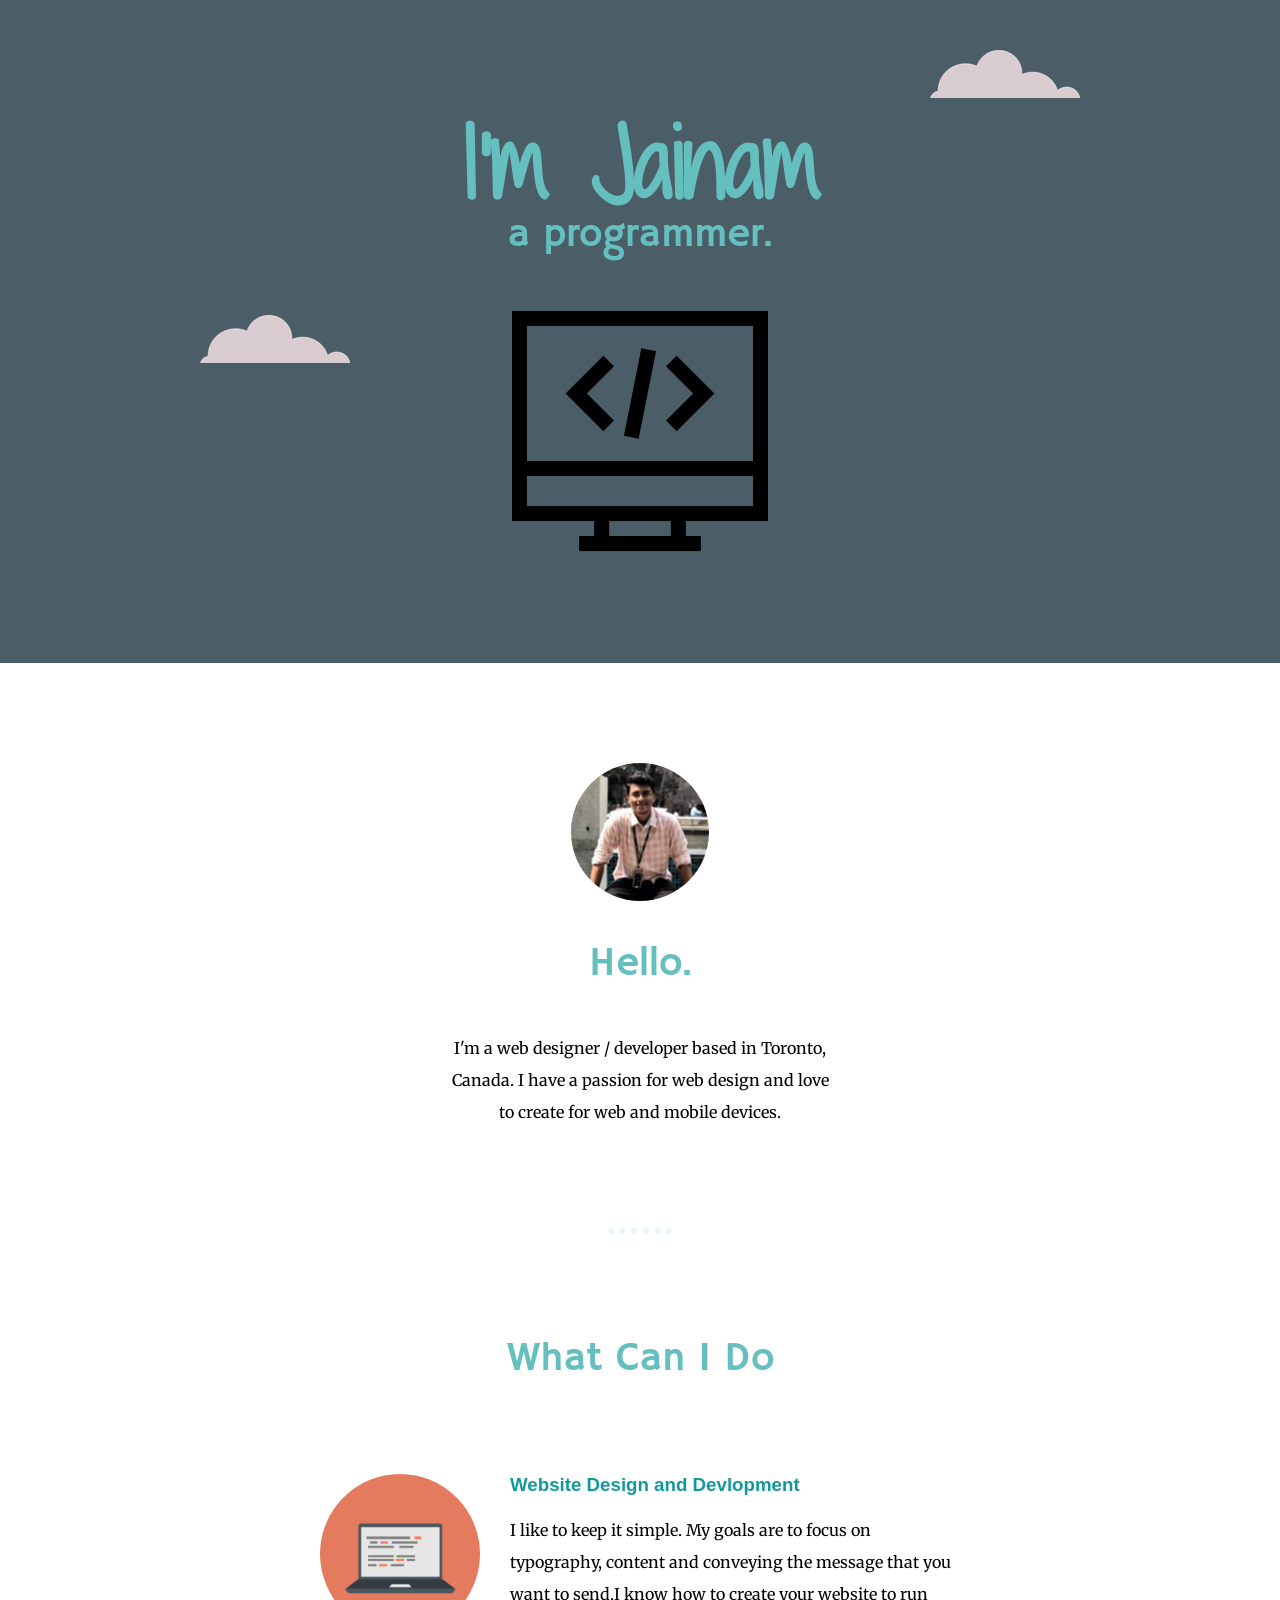
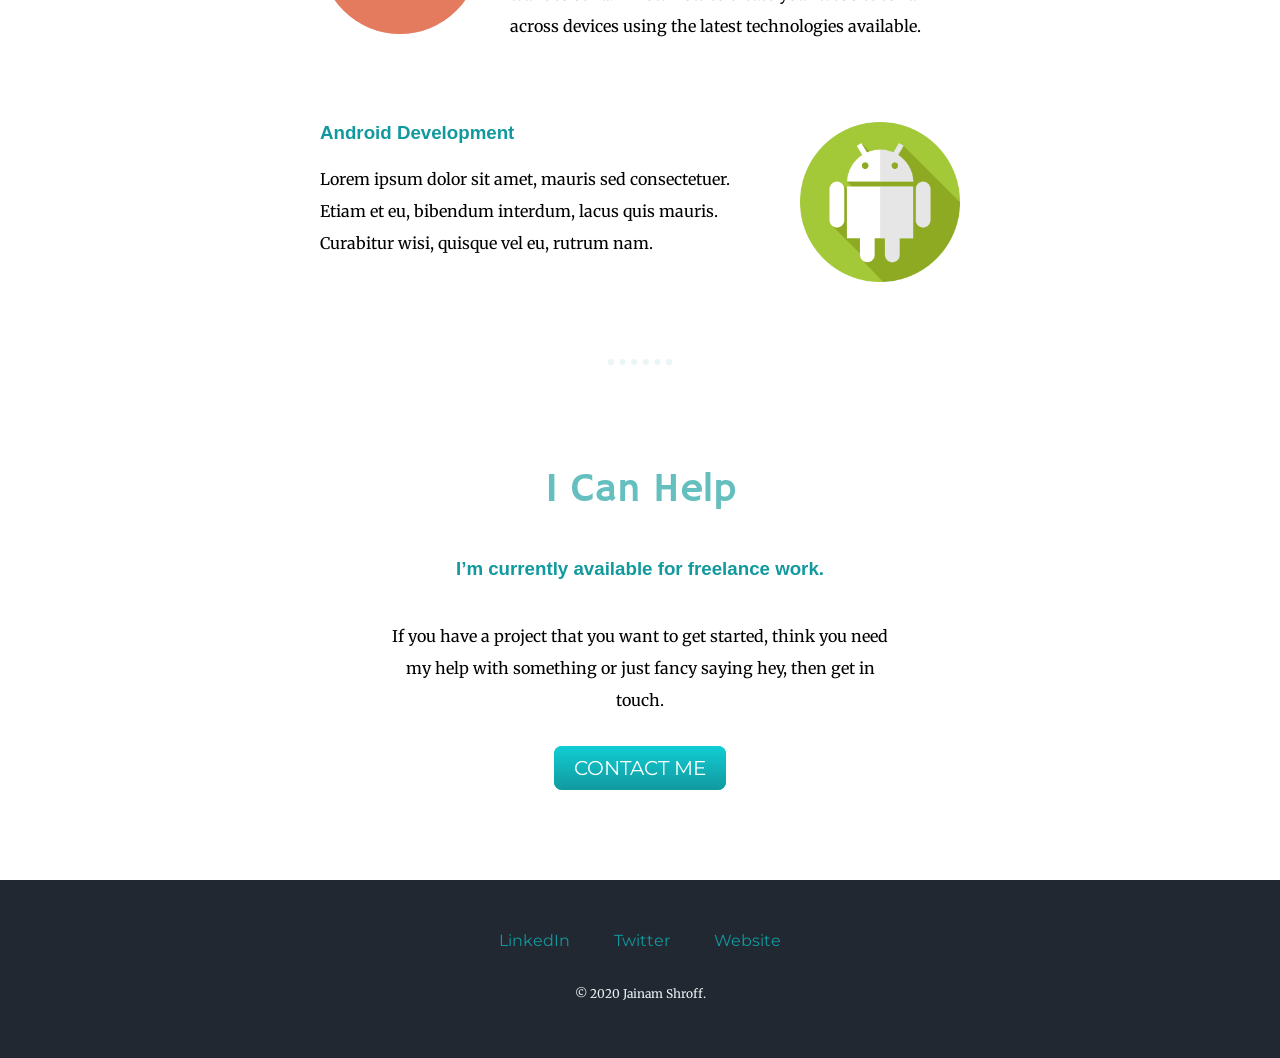
<file: index.html>
<!DOCTYPE html>
<html lang="en">

<head>
  <meta charset="UTF-8">
  <meta name="viewport" content="width=device-width, initial-scale=1.0">
  <meta http-equiv="X-UA-Compatible" content="ie=edge">
  <link rel="stylesheet" href="css/styles.css">
  <link rel="icon" href="favicon.png">
  <link href="https://fonts.googleapis.com/css2?family=Merriweather&family=Montserrat&family=Sacramento&display=swap" rel="stylesheet">
  <link href="https://fonts.googleapis.com/css2?family=Supermercado+One&display=swap" rel="stylesheet">
  <link href="https://fonts.googleapis.com/css2?family=Hammersmith+One&display=swap" rel="stylesheet">
  <link href="https://fonts.googleapis.com/css2?family=Shadows+Into+Light+Two&display=swap" rel="stylesheet">
  <title>Jainam Shroff</title>
</head>

<body>
  <div class="top-container">
    <img class="top-cloud" src="images/cloud.png" alt="cloud-img">
    <h1><strong>I'm Jainam</strong></h1>
    <h2>a programmer.</h2>
    <img class="bottom-cloud" src="images/cloud.png" alt="cloud-img">
    <img src="images/code.png" alt="code-img" class="code-image-main-page">
  </div>

  <div class="middle-container">
    <div class="profile">
      <img src="images/jainam-cropped.png" alt="Jainam Profile Picture">
      <h2>Hello.</h2>
      <p class="intro-text">I'm a web designer / developer based in Toronto, Canada. I have a passion for web design and love to create for web and mobile devices.</p>
    </div>
    <hr>
    <div class="skills">
      <h2>What Can I Do</h2>

      <div class="skill-row">
        <img class="computer-image" src="images/computer.png" alt="">
        <h3>Website Design and Devlopment</h3>
        <p>I like to keep it simple. My goals are to focus on typography, content and conveying the message that you want to send.I know how to create your website to run across devices using the latest technologies available.</p>
      </div>

      <div class="skill-row">
        <img class="android-image" src="images/android.png" alt="">
        <h3>Android Development</h3>
        <p>Lorem ipsum dolor sit amet, mauris sed consectetuer. Etiam et eu, bibendum interdum, lacus quis mauris. Curabitur wisi, quisque vel eu, rutrum nam.</p>
      </div>

    </div>
    <hr>
    <div class="contact-me">
      <h2>I Can Help</h2>
      <h3>I’m currently available for freelance work.</h3>
      <p class="contact-message">If you have a project that you want to get started, think you need my help with something or just fancy saying hey, then get in touch.</p>
      <a class="btn" href="mailto:jainam.shroff@outlook.com">CONTACT ME</a>
    </div>
  </div>


  <div class="bottom-container">
    <a class="footer-link" href="https://www.linkedin.com/">LinkedIn</a>
    <a class="footer-link" href="https://twitter.com/">Twitter</a>
    <a class="footer-link" href="https://www.google.com/">Website</a>
    <p class="copyright-text">© 2020 Jainam Shroff.</p>
  </div>

</body>

</html>
</file>
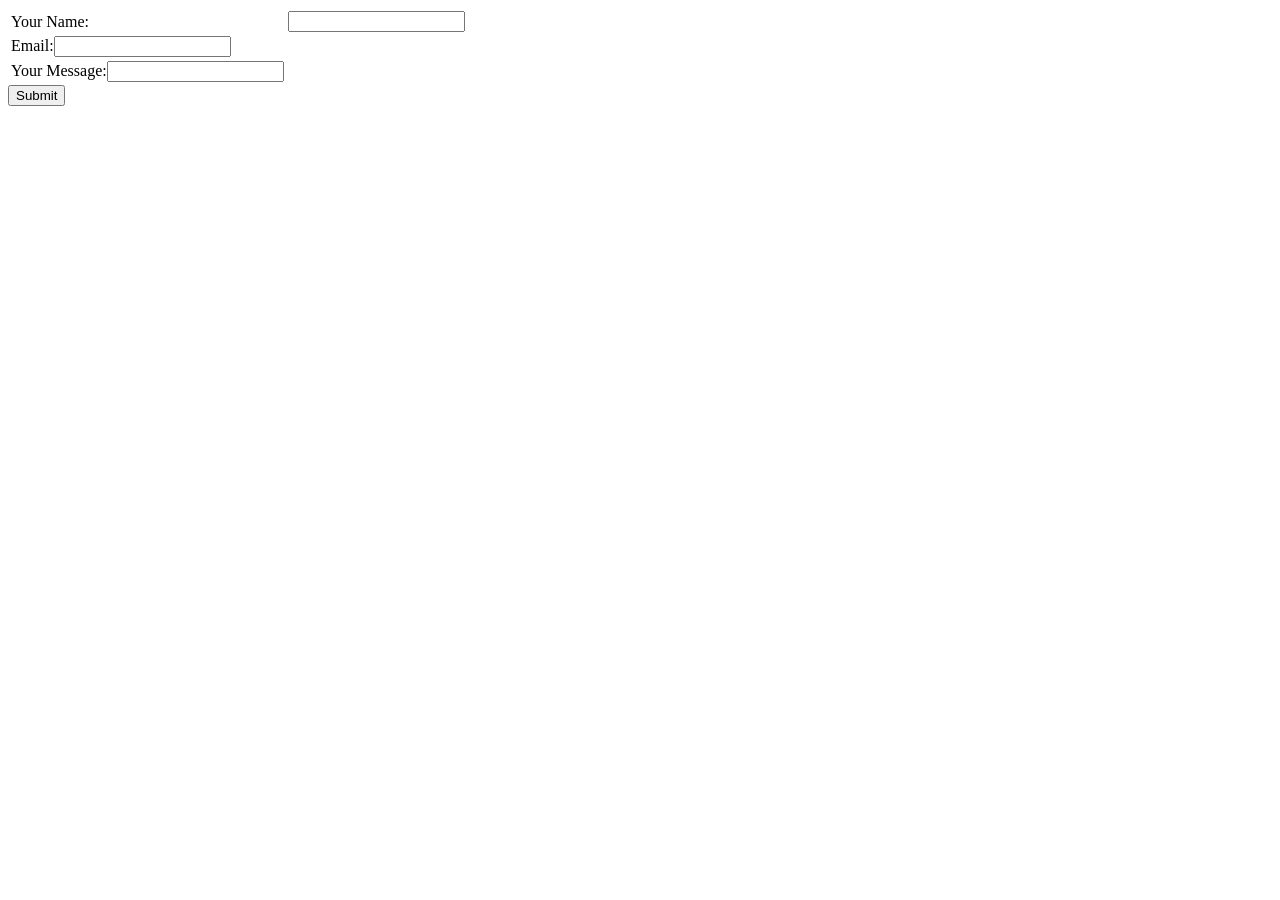
<file: contact-me.html>
<!DOCTYPE html>
<html lang="en">

<head>
  <meta charset="UTF-8">
  <meta name="viewport" content="width=device-width, initial-scale=1.0">
  <meta http-equiv="X-UA-Compatible" content="ie=edge">
  <title>Contact Me</title>
</head>

<body>
  <table>
    <form class="" action="mailto:jainam.shroff@outlook.com" method="post" enctype="text/plain">
      <tr>
        <td><label for="">Your Name:</label></td><td>
          <input type="text" name="yourName" value=""></td>
      </tr>
      <tr>
        <td><label for="">Email:</label><input type="email" name="yourEmail" value=""></td>
      </tr>
      <tr>
        <td><label for="">Your Message:</label><input type="textarea" name="yourText" value=""></td>
      </tr>
    </form>
  </table>
  <button type="submit" name="button">Submit</button>
</body>

</html>
</file>
<file: css/styles.css>
body {
  margin: 0;
  text-align: center;
  font-family: 'Merriweather',sans-serif;

}

h1 {
  color: #66BFBF;
  font-size: 5.625rem;
  line-height: 0.3;
  font-family: 'Shadows Into Light Two',cursive;
  margin: 50px auto 0 auto;
}

h2{
  color: #66BFBF;
  font-family: 'Hammersmith One',sans-serif;
  font-size: 2.5rem;
  font-weight: normal;
  padding-bottom: 10px;
}

h3{
  color: #11999E;
  font-family: 'Supermercado',sans-serif;
}

p{
  line-height: 2;
}

hr{
  border: dotted #EAF6F6 6px;
  border-bottom: none;
  width: 4%;
  margin: 100px auto;
}

a{
  color: #11999E;
  font-family: 'Montserrat',sans-serif;
  margin: 10px 20px;
  text-decoration: none;
}

a:hover{
  color: #EAF6F6;
}

.top-container {
  background-color: #4b5d67;
  position: relative;
  padding-top: 100px;
}

.intro-text{
  width: 30%;
  text-align: center;
  margin: auto;
}


.middle-container {
  margin: 100px 0;
}

.bottom-container {
  background-color: #222831;
  padding: 50px 0 20px;
}

.bottom-cloud {
  position: absolute;
  right: 200px;
  top: 50px;
}

.code-image-main-page{
  padding-bottom: 100px;;
}

.top-cloud {
  position: absolute;
  left: 200px;
  bottom: 300px;
}

.skill-row{
  width: 50%;
  margin: 80px auto 80px auto;
  text-align: left;
}

.computer-image{
  width: 25%;
  border-radius: 50%;
  float: left;
  margin-right: 30px;
}

.android-image{
  width: 25%;
  float: right;
  margin-left: 30px;
  border-radius: 20%;
  height: auto;
}

.contact-message{
  width: 40%;
  text-align: center;
  margin: 40px auto;
}

.btn {
  background: #11CDD4;
  background-image: -webkit-linear-gradient(top, #11CDD4, #11999E);
  background-image: -moz-linear-gradient(top, #11CDD4, #11999E);
  background-image: -ms-linear-gradient(top, #11CDD4, #11999E);
  background-image: -o-linear-gradient(top, #11CDD4, #11999E);
  background-image: linear-gradient(to bottom, #11CDD4, #11999E);
  -webkit-border-radius: 8;
  -moz-border-radius: 8;
  border-radius: 8px;
  font-family: Montserrat,sans-serif;
  color: #ffffff;
  font-size: 20px;
  padding: 10px 20px 10px 20px;
  text-decoration: none;
}

.btn:hover {
  background: #30E3CB;
  background-image: -webkit-linear-gradient(top, #30E3CB, #2BC4AD);
  background-image: -moz-linear-gradient(top, #30E3CB, #2BC4AD);
  background-image: -ms-linear-gradient(top, #30E3CB, #2BC4AD);
  background-image: -o-linear-gradient(top, #30E3CB, #2BC4AD);
  background-image: linear-gradient(to bottom, #30E3CB, #2BC4AD);
  text-decoration: none;
}

.copyright-text{
  color: #EAf6F6;
  font-size: 0.75rem;
  padding: 20px 0;
}
</file>
